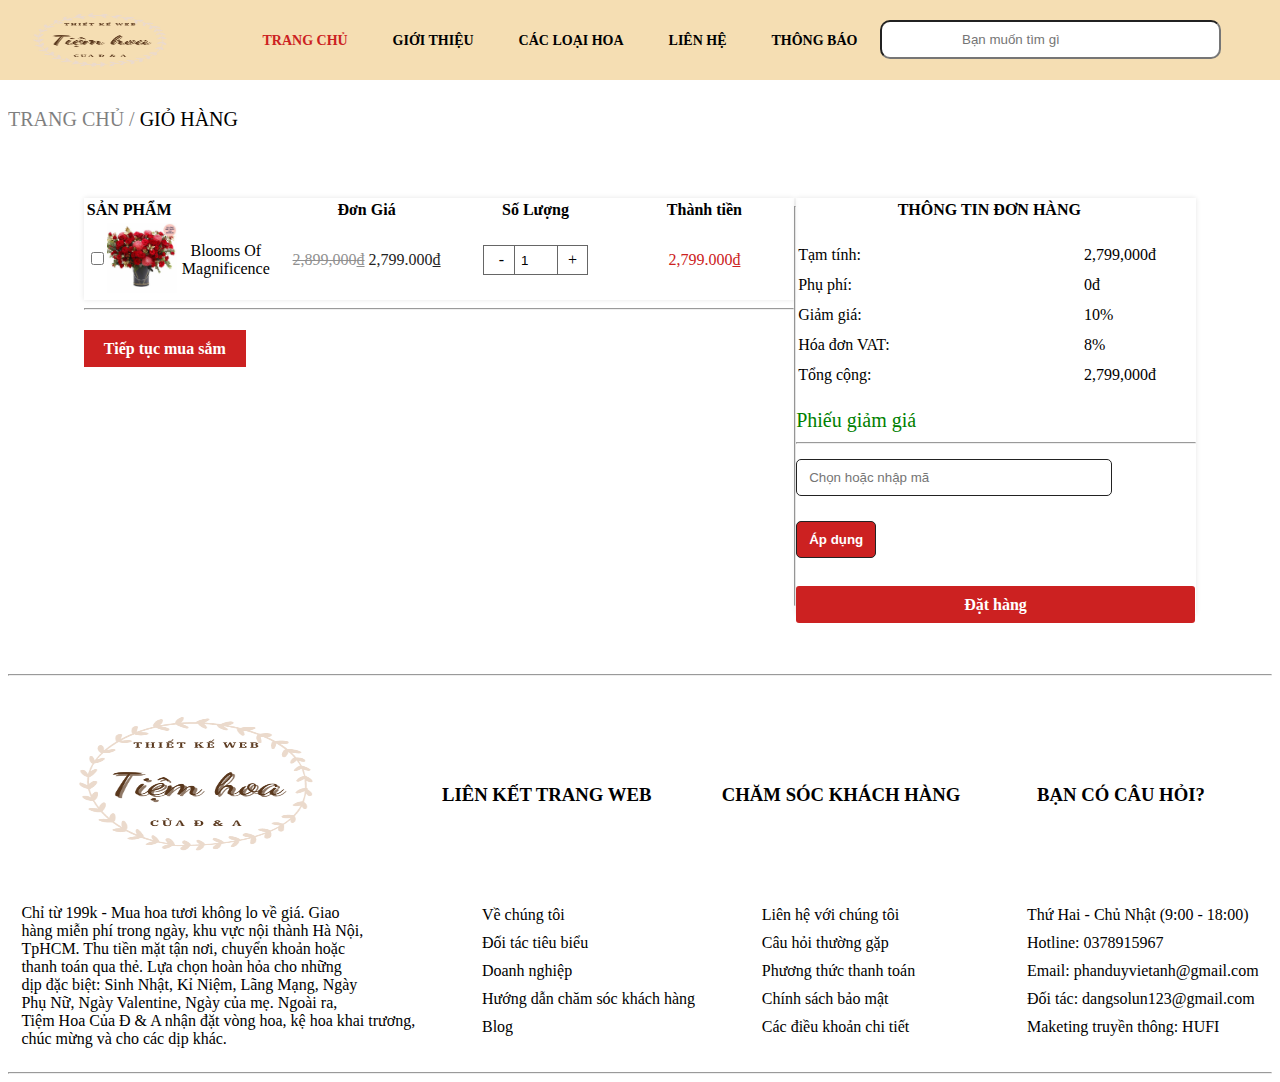
<file: auth-cart.html>
<!DOCTYPE html>
<html lang="en">
<head>
    <meta charset="UTF-8">
    <meta http-equiv="X-UA-Compatible" content="IE=edge">
    <meta name="viewport" content="width=device-width, initial-scale=1.0">
    <title>Giỏ hàng</title>
    <link rel="stylesheet" href="./Sources/css/index.css">
    <link rel="stylesheet" href="./Sources/css/auth-cart.css">
    <link rel="stylesheet" href="https://cdnjs.cloudflare.com/ajax/libs/font-awesome/6.1.1/css/all.min.css" integrity="sha512-KfkfwYDsLkIlwQp6LFnl8zNdLGxu9YAA1QvwINks4PhcElQSvqcyVLLD9aMhXd13uQjoXtEKNosOWaZqXgel0g==" crossorigin="anonymous" referrerpolicy="no-referrer" />
</head>
<body>
    <div id="header">
        <div class="logo">
            <a href="./index.html"><img src="./Sources/img/thiết kế WeB (1).png" alt="logo"></a>
        </div>
        <ul id="main">
            <li><a style="color:#CC2121; opacity: 1;" href="index.html">TRANG CHỦ</a></li>
            <li><a href="./introduce.html">GIỚI THIỆU</a></li> 
            <li><a href="./product-portfolio.html">CÁC LOẠI HOA</a>
                <ul class="dropdown">
                    <li><a href="./product-portfolio.html">Hoa Khai Trương</a></li>
                    <li><a href="#">Hoa Sinh Nhật</a></li>
                    <li><a href="#">Hoa Cưới</a></li>
                    <li><a href="#">Hoa Lãng Mạn</a></li>
                    <li><a href="#">Hoa Chúc Mừng</a></li>
                </ul>  
            <li><a href="#">LIÊN HỆ</a></li>  
            <li><a href="nofication.html">THÔNG BÁO</a></li>
        </ul>
        <div class="sub">
            <div class="search">
                <input type="search" placeholder="Bạn muốn tìm gì">
            </div>
            <div class="user">
                <a href="./dangki.html"><i class="fa-solid fa-user"></i></a>   
                <a href="./auth-cart.html"><i class="fa-solid fa-cart-shopping"></i></a>   
            </div>   
        </div>
    </div>
    <div style="height:80px;"></div>
    <div id="title">
        <p><a style="text-decoration:none; color:black; opacity: 0.5;" href="./index.html">TRANG CHỦ / </a>GIỎ HÀNG</p>
    </div>
    <div id="content">
        <div id="left-cart">
            <table>
                <tr>
                    <th style="text-align: left;">SẢN PHẨM</th>
                    <th>Đơn Giá</th>
                    <th>Số Lượng</th>
                    <th>Thành tiền</th>
                </tr>
                <tr>
                    <td style="display: flex;">
                        <input type="checkbox" style="height: 65px;">
                        <a href="./product.html" class="a-text"> <img style="height: 70px; width: 70px;" src="./Sources/img/Ha1.jpeg" alt=""> </a>
                        <div><a href="./product.html" class="a-text"> Blooms Of Magnificence</a></div>
                    </td>
                    <td style="color: #222;">
                        <span style="text-decoration: line-through;opacity: 50%;">2,899,000<u>đ</u></span>
                        2,799.000<u>đ</u></td>
                    <td>
                        <div class="soLuong">
                            <label class="soLuongGiam" onclick="document.getElementById('soluong_366_0_0').value=parseInt(document.getElementById('soluong_366_0_0').value)-1;
                            luuthongtingiohang_no_r('366_0_0');">-</label>
                            <input onchange="luuthongtingiohang_no_r('366_0_0');" id="soluong_366_0_0" type="text" value="1">
                            <label class="soLuongTang" onclick="document.getElementById('soluong_366_0_0').value=parseInt(document.getElementById('soluong_366_0_0').value)+1;
                            luuthongtingiohang_no_r('366_0_0');">+</label>
                        </div>
                    </td>
                    <td style="color: #CC2121;">2,799.000<u>đ</u></td>
                    <td><i class="fa-solid fa-trash-can" style="float: right"></i></td>
                </tr>
            </table>
            <hr>
            <div class="continue">
                <a href="./product.html">Tiếp tục mua sắm
                    <i class="fa-solid fa-circle-arrow-right"></i>
                </a>
            </div>
        </div>
        <hr>
        <div id="right-cart">
            <div class="cart-totals">
                <table>
                    <tr>
                        <th>THÔNG TIN ĐƠN HÀNG</th>
                    </tr>
                    <tr>
                        <td>Tạm tính:</td>
                        <td>2,799,000đ</td>
                    </tr>
                    <tr>
                        <td>Phụ phí:</td>
                        <td>0đ</td>
                    </tr>
                    <tr>
                        <td>Giảm giá:</td>
                        <td>10%</td>
                    </tr>
                    <tr>
                        <td>Hóa đơn VAT:</td>
                        <td>8%</td>
                    </tr>
                    <tr>
                        <td>Tổng cộng:</td>
                        <td>2,799,000đ</td>
                    </tr>
                </table>
                <br>
            </div>
            <div class="vouchers">
                Phiếu giảm giá
                <hr>
                <input type="text" placeholder="Chọn hoặc nhập mã" style="width: 290px;">
                <input type="button" value="Áp dụng" style="background-color: #CC2121; color: white; font-weight: bold;">
            </div>
            <br>
            <div class="click">
                <a href="./index.html">Đặt hàng</a>
            </div>
        </div>
    </div>
    <hr>
    <div id="footer">
        <div>
            <a href=".index.html"><img src="./Sources/img/thiết kế WeB (1).png"></a>
            <p>
                Chỉ từ 199k - Mua hoa tươi không lo về giá. Giao<br>
                hàng miễn phí trong ngày, khu vực nội thành Hà Nội,<br>
                TpHCM. Thu tiền mặt tận nơi, chuyển khoản hoặc<br>
                thanh toán qua thẻ. Lựa chọn hoàn hỏa cho những<br>
                dịp đặc biệt: Sinh Nhật, Kỉ Niệm, Lãng Mạng, Ngày<br>
                Phụ Nữ, Ngày Valentine, Ngày của mẹ. Ngoài ra,<br>
                Tiệm Hoa Của Đ & A nhận đặt vòng hoa, kệ hoa khai trương,<br>
                chúc mừng và cho các dịp khác.
            </p>
        </div>
        <div>
            <h3>LIÊN KẾT TRANG WEB</h3>
            <ul>
                <li><a href="#">Về chúng tôi</a></li>
                <li><a href="#">Đối tác tiêu biểu</a></li>
                <li><a href="#">Doanh nghiệp</a></li>
                <li><a href="#">Hướng dẫn chăm sóc khách hàng</a></li>
                <li><a href="#">Blog</a></li>
            </ul>
        </div>
        <div>
            <h3>CHĂM SÓC KHÁCH HÀNG</h3>
            <ul>
                <li><a href="#">Liên hệ với chúng tôi</a></li>
                <li><a href="#">Câu hỏi thường gặp</a></li>
                <li><a href="#">Phương thức thanh toán</a></li>
                <li><a href="#">Chính sách bảo mật</a></li>
                <li><a href="#">Các điều khoản chi tiết</a></li>
            </ul>
        </div>
        <div>
            <h3 style="margin-left:50px">BẠN CÓ CÂU HỎI?</h3>
            <ul>
                <li><a href="#">
                    Thứ Hai - Chủ Nhật
                    (9:00 - 18:00)
                </a></li>
                <li><a href="#">Hotline: 0378915967</a></li>
                <li><a href="#">Email: phanduyvietanh@gmail.com</a></li>
                <li><a href="#">Đối tác: dangsolun123@gmail.com</a></li>
                <li><a href="#">Maketing truyền thông: HUFI</a></li>
            </ul>
        </div>
    </div> 
    <hr>
</file>
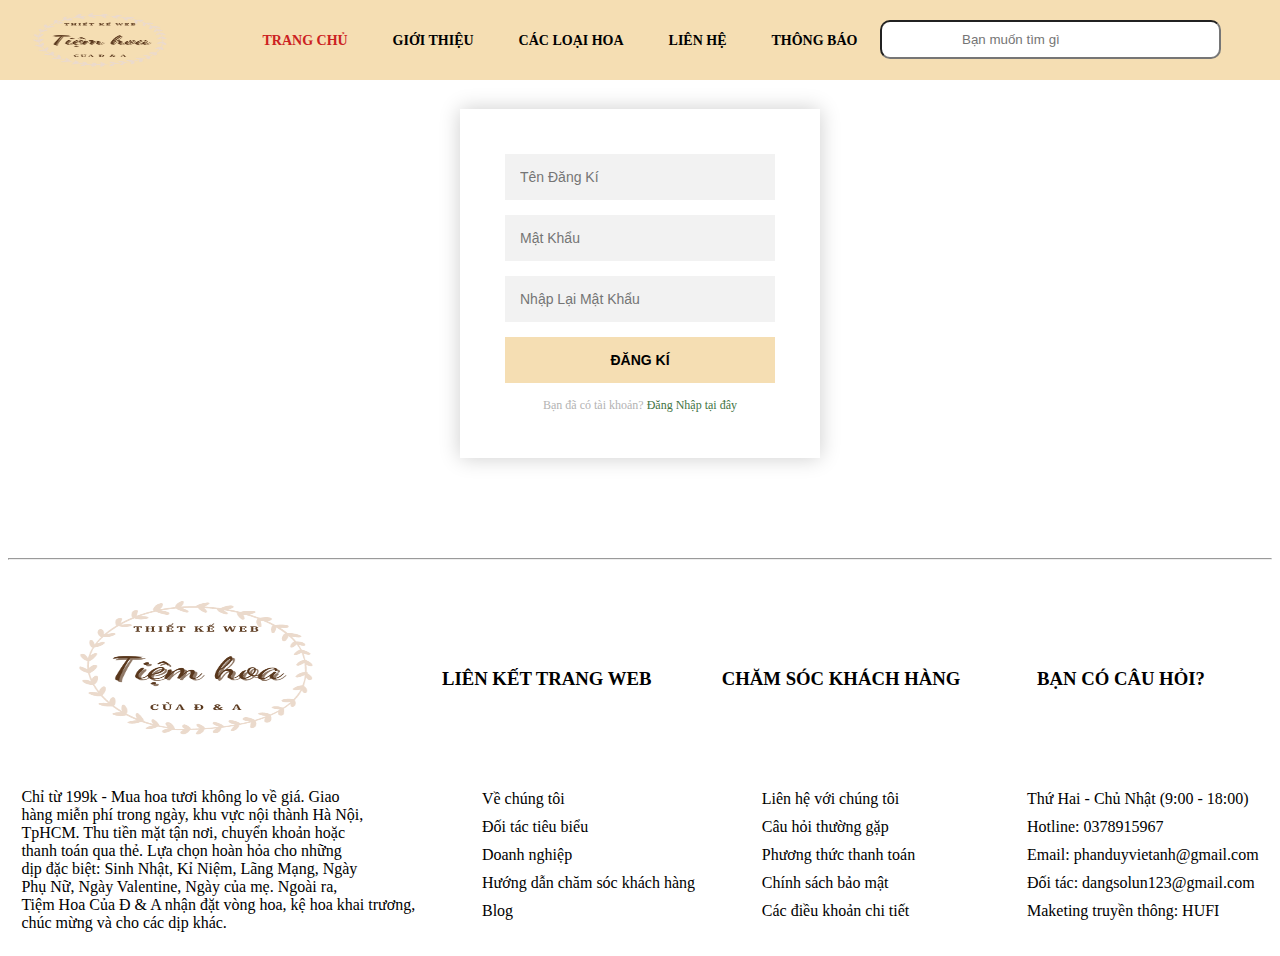
<file: dangki.html>
<!DOCTYPE html>
<html lang="en">
<head>
  <meta charset="UTF-8">
  <meta http-equiv="X-UA-Compatible" content="IE=edge">
  <meta name="viewport" content="width=device-width, initial-scale=1.0">
  <title>Trang Đăng Kí</title>
    <title>Đăng Kí</title>
    <link rel="stylesheet" href="./Sources/css/auth-form.css">
    <link rel="stylesheet" href="./Sources/css/index.css">
    <link rel="stylesheet" href="https://cdnjs.cloudflare.com/ajax/libs/font-awesome/6.1.1/css/all.min.css" integrity="sha512-KfkfwYDsLkIlwQp6LFnl8zNdLGxu9YAA1QvwINks4PhcElQSvqcyVLLD9aMhXd13uQjoXtEKNosOWaZqXgel0g==" crossorigin="anonymous" referrerpolicy="no-referrer" />
  
</head>
<body>
    <div id="header">
        <div class="logo">
            <a href="./index.html"><img src="./Sources/img/thiết kế WeB (1).png" alt="logo"></a>
        </div>
        <ul id="main">
            <li><a style="color:#CC2121; opacity: 1;" href="index.html">TRANG CHỦ</a></li>
            <li><a href="./introduce.html">GIỚI THIỆU</a></li> 
            <li><a href="./product-portfolio.html">CÁC LOẠI HOA</a>
                <ul class="dropdown">
                    <li><a href="./product-portfolio.html">Hoa Khai Trương</a></li>
                    <li><a href="#">Hoa Sinh Nhật</a></li>
                    <li><a href="#">Hoa Cưới</a></li>
                    <li><a href="#">Hoa Lãng Mạn</a></li>
                    <li><a href="#">Hoa Chúc Mừng</a></li>
                </ul>  
            <li><a href="#">LIÊN HỆ</a></li>  
            <li><a href="nofication.html">THÔNG BÁO</a></li>
        </ul>
        <div class="sub">
            <div class="search">
                <input type="search" placeholder="Bạn muốn tìm gì">
            </div>
            <div class="user">
                <a href="./dangki.html"><i class="fa-solid fa-user"></i></a>   
                <a href="./auth-cart.html"><i class="fa-solid fa-cart-shopping"></i></a>   
            </div>   
        </div>
    </div>
    <div class="login-page">
        <div class="form">
            <form class="register-form">
                <input type="text" placeholder="name" />
                <input type="password" placeholder="password" />
            </form>
            <form class="login-form">
                <input type="text" placeholder="Tên Đăng Kí" />
                <input type="password" placeholder="Mật Khẩu" />
                <input type="password" placeholder="Nhập Lại Mật Khẩu" />
                <button><a href="index.html" style="text-decoration: none; color: black;font-weight: bold;">Đăng Kí</a></button>                <p class="message">Bạn đã có tài khoản? <a href="dangnhap.html">Đăng Nhập tại đây</a></p>
            </form>
        </div>
    </div>
    <hr>
    <div id="footer">
        <div>
            <a href="index.html"><img src="./Sources/img/thiết kế WeB (1).png"></a>
            <p>
                Chỉ từ 199k - Mua hoa tươi không lo về giá. Giao<br>
                hàng miễn phí trong ngày, khu vực nội thành Hà Nội,<br>
                TpHCM. Thu tiền mặt tận nơi, chuyển khoản hoặc<br>
                thanh toán qua thẻ. Lựa chọn hoàn hỏa cho những<br>
                dịp đặc biệt: Sinh Nhật, Kỉ Niệm, Lãng Mạng, Ngày<br>
                Phụ Nữ, Ngày Valentine, Ngày của mẹ. Ngoài ra,<br>
                Tiệm Hoa Của Đ & A nhận đặt vòng hoa, kệ hoa khai trương,<br>
                chúc mừng và cho các dịp khác.
            </p>
        </div>
        <div>
            <h3>LIÊN KẾT TRANG WEB</h3>
            <ul>
                <li><a href="#">Về chúng tôi</a></li>
                <li><a href="#">Đối tác tiêu biểu</a></li>
                <li><a href="#">Doanh nghiệp</a></li>
                <li><a href="#">Hướng dẫn chăm sóc khách hàng</a></li>
                <li><a href="#">Blog</a></li>
            </ul>
        </div>
        <div>
            <h3>CHĂM SÓC KHÁCH HÀNG</h3>
            <ul>
                <li><a href="#">Liên hệ với chúng tôi</a></li>
                <li><a href="#">Câu hỏi thường gặp</a></li>
                <li><a href="#">Phương thức thanh toán</a></li>
                <li><a href="#">Chính sách bảo mật</a></li>
                <li><a href="#">Các điều khoản chi tiết</a></li>
            </ul>
        </div>
        <div>
            <h3 style="margin-left:50px">BẠN CÓ CÂU HỎI?</h3>
            <ul>
                <li><a href="#">
                    Thứ Hai - Chủ Nhật
                    (9:00 - 18:00)
                </a></li>
                <li><a href="#">Hotline: 0378915967</a></li>
                <li><a href="#">Email: phanduyvietanh@gmail.com</a></li>
                <li><a href="#">Đối tác: dangsolun123@gmail.com</a></li>
                <li><a href="#">Maketing truyền thông: HUFI</a></li>
            </ul>
        </div>
    </div>      
</body>
</html>
</file>
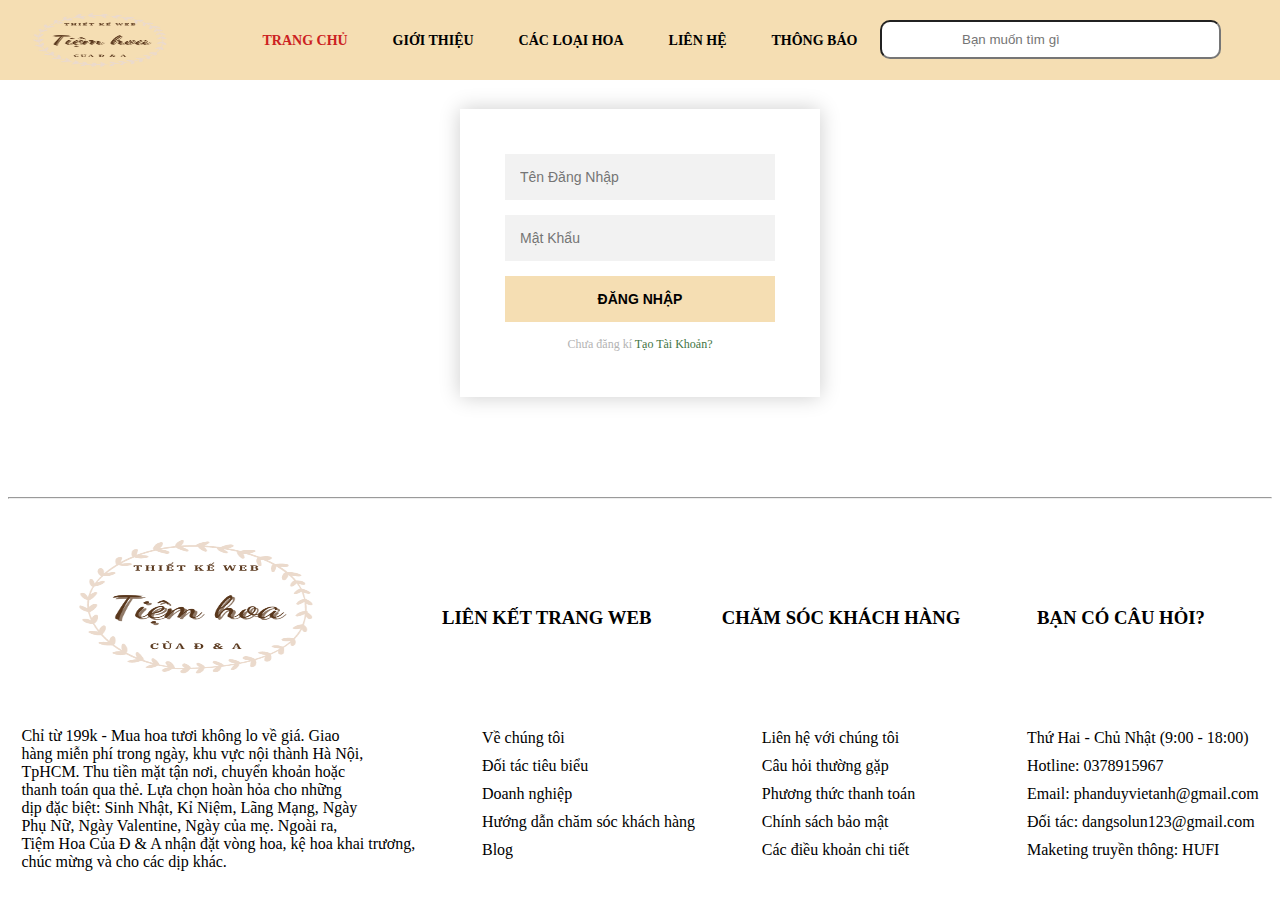
<file: dangnhap.html>
<!DOCTYPE html>
<html lang="en">
<head>
  <meta charset="UTF-8">
  <meta http-equiv="X-UA-Compatible" content="IE=edge">
  <meta name="viewport" content="width=device-width, initial-scale=1.0">
  <title>Trang Đăng Nhập</title>
  <link rel="stylesheet" href="./Sources/css/auth-form.css">
  <link rel="stylesheet" href="./Sources/css/index.css">
  <link rel="stylesheet" href="https://cdnjs.cloudflare.com/ajax/libs/font-awesome/6.1.1/css/all.min.css" integrity="sha512-KfkfwYDsLkIlwQp6LFnl8zNdLGxu9YAA1QvwINks4PhcElQSvqcyVLLD9aMhXd13uQjoXtEKNosOWaZqXgel0g==" crossorigin="anonymous" referrerpolicy="no-referrer" />
</head>
<body>
    <div id="header">
        <div class="logo">
            <a href="./index.html"><img src="./Sources/img/thiết kế WeB (1).png" alt="logo"></a>
        </div>
        <ul id="main">
            <li><a style="color:#CC2121; opacity: 1;" href="index.html">TRANG CHỦ</a></li>
            <li><a href="./introduce.html">GIỚI THIỆU</a></li> 
            <li><a href="./product-portfolio.html">CÁC LOẠI HOA</a>
                <ul class="dropdown">
                    <li><a href="./product-portfolio.html">Hoa Khai Trương</a></li>
                    <li><a href="#">Hoa Sinh Nhật</a></li>
                    <li><a href="#">Hoa Cưới</a></li>
                    <li><a href="#">Hoa Lãng Mạn</a></li>
                    <li><a href="#">Hoa Chúc Mừng</a></li>
                </ul>  
            <li><a href="#">LIÊN HỆ</a></li>  
            <li><a href="nofication.html">THÔNG BÁO</a></li>
        </ul>
        <div class="sub">
            <div class="search">
                <input type="search" placeholder="Bạn muốn tìm gì">
            </div>
            <div class="user">
                <a href="./dangki.html"><i class="fa-solid fa-user"></i></a>   
                <a href="./auth-cart.html"><i class="fa-solid fa-cart-shopping"></i></a>   
            </div>   
        </div>
    </div>
  <div class="login-page">
    <div class="form">
        <form class="register-form">
            <input type="text" placeholder="name" />
            <input type="password" placeholder="password" />
        </form>
        <form class="login-form">
            <input type="text" placeholder="Tên Đăng Nhập" />
            <input type="password" placeholder="Mật Khẩu" />
            <button><a href="./index.html" style="text-decoration: none; font-weight: bold;color: black;">Đăng Nhập</a></button>
            <p class="message">Chưa đăng kí <a href="dangki.html">Tạo Tài Khoản?</a></p>
        </form>
    </div>
  </div>
  <hr>
  <div id="footer">
    <div>
        <a href="./index.html"><img src="./Sources/img/thiết kế WeB (1).png"></a>
        <p>
            Chỉ từ 199k - Mua hoa tươi không lo về giá. Giao<br>
            hàng miễn phí trong ngày, khu vực nội thành Hà Nội,<br>
            TpHCM. Thu tiền mặt tận nơi, chuyển khoản hoặc<br>
            thanh toán qua thẻ. Lựa chọn hoàn hỏa cho những<br>
            dịp đặc biệt: Sinh Nhật, Kỉ Niệm, Lãng Mạng, Ngày<br>
            Phụ Nữ, Ngày Valentine, Ngày của mẹ. Ngoài ra,<br>
            Tiệm Hoa Của Đ & A nhận đặt vòng hoa, kệ hoa khai trương,<br>
            chúc mừng và cho các dịp khác.
        </p>
    </div>
    <div>
        <h3>LIÊN KẾT TRANG WEB</h3>
        <ul>
            <li><a href="#">Về chúng tôi</a></li>
            <li><a href="#">Đối tác tiêu biểu</a></li>
            <li><a href="#">Doanh nghiệp</a></li>
            <li><a href="#">Hướng dẫn chăm sóc khách hàng</a></li>
            <li><a href="#">Blog</a></li>
        </ul>
    </div>
    <div>
        <h3>CHĂM SÓC KHÁCH HÀNG</h3>
        <ul>
            <li><a href="#">Liên hệ với chúng tôi</a></li>
            <li><a href="#">Câu hỏi thường gặp</a></li>
            <li><a href="#">Phương thức thanh toán</a></li>
            <li><a href="#">Chính sách bảo mật</a></li>
            <li><a href="#">Các điều khoản chi tiết</a></li>
        </ul>
    </div>
    <div>
        <h3 style="margin-left:50px">BẠN CÓ CÂU HỎI?</h3>
        <ul>
            <li><a href="#">
                Thứ Hai - Chủ Nhật
                (9:00 - 18:00)
            </a></li>
            <li><a href="#">Hotline: 0378915967</a></li>
            <li><a href="#">Email: phanduyvietanh@gmail.com</a></li>
            <li><a href="#">Đối tác: dangsolun123@gmail.com</a></li>
            <li><a href="#">Maketing truyền thông: HUFI</a></li>
        </ul>
    </div>
</div>      
</body>
</html>
</file>
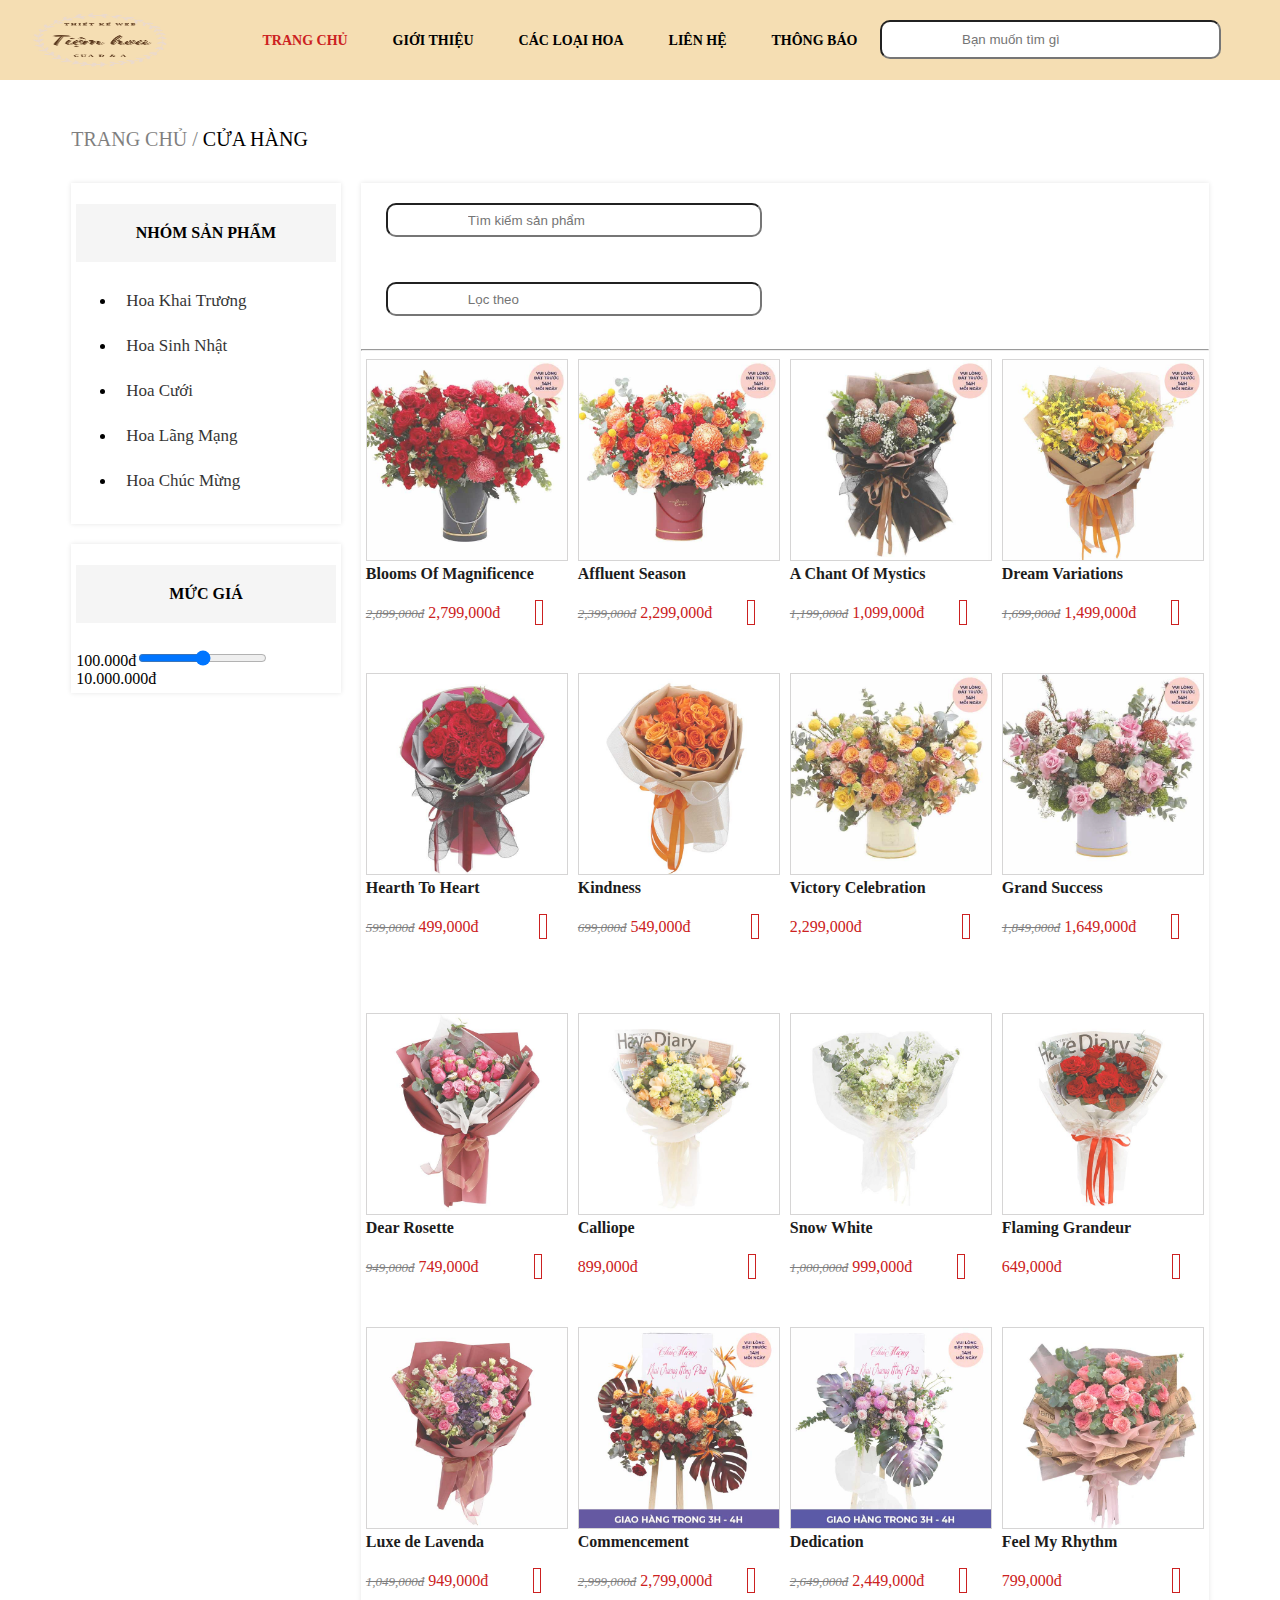
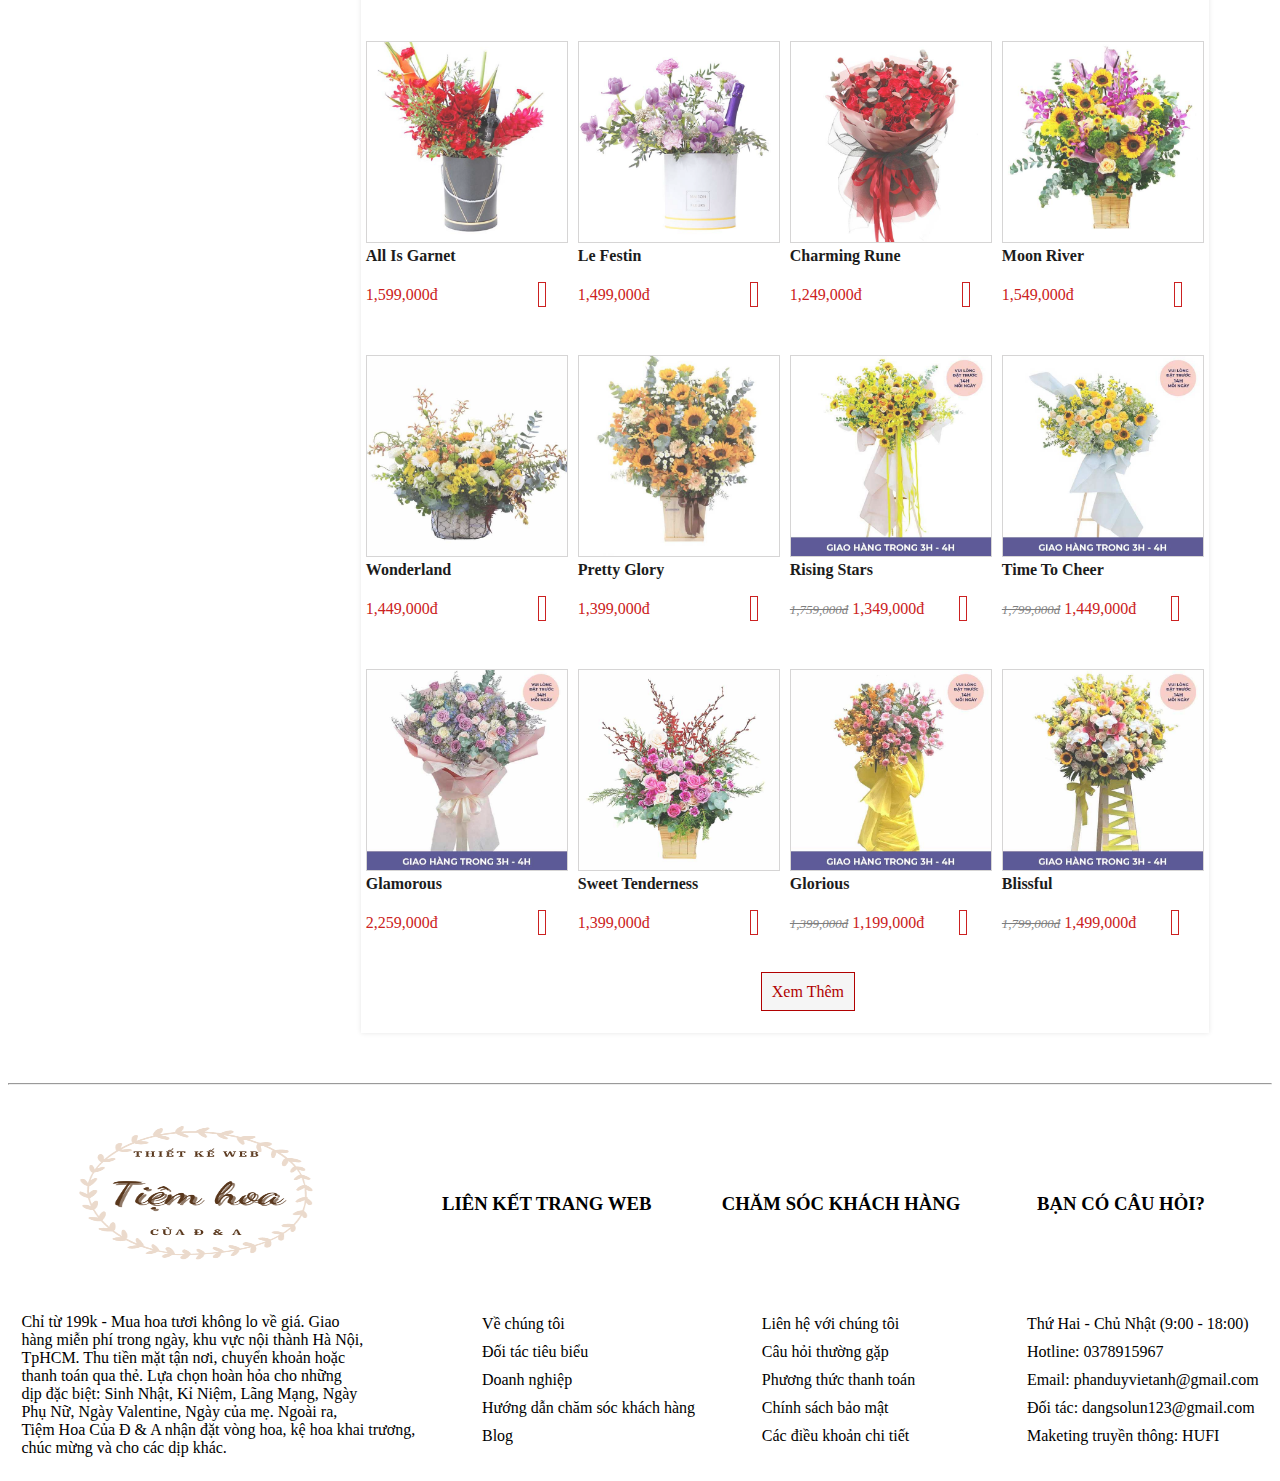
<file: product-portfolio.html>
<!DOCTYPE html>
<html lang="en">
<head>
    <meta charset="UTF-8">
    <meta http-equiv="X-UA-Compatible" content="IE=edge">
    <meta name="viewport" content="width=device-width, initial-scale=1.0">
    <link rel="stylesheet" href="./Sources/css/product-portfolio.css">
    <link rel="stylesheet" href="./Sources/css/style.css">
    <link rel="stylesheet" href="./Sources/css/index.css">
    <link rel="stylesheet" href="https://cdnjs.cloudflare.com/ajax/libs/font-awesome/6.1.1/css/all.min.css" integrity="sha512-KfkfwYDsLkIlwQp6LFnl8zNdLGxu9YAA1QvwINks4PhcElQSvqcyVLLD9aMhXd13uQjoXtEKNosOWaZqXgel0g==" crossorigin="anonymous" referrerpolicy="no-referrer" />
    <title>Cửa Hàng</title>
</head>
<body>
    <div id="header">
        <div class="logo">
            <a href="./index.html"><img src="./Sources/img/thiết kế WeB (1).png" alt="logo"></a>
        </div>
        <ul id="main">
            <li><a style="color:#CC2121; opacity: 1;" href="index.html">TRANG CHỦ</a></li>
            <li><a href="./introduce.html">GIỚI THIỆU</a></li> 
            <li><a href="./product-portfolio.html">CÁC LOẠI HOA</a>
                <ul class="dropdown">
                    <li><a href="./product-portfolio.html">Hoa Khai Trương</a></li>
                    <li><a href="#">Hoa Sinh Nhật</a></li>
                    <li><a href="#">Hoa Cưới</a></li>
                    <li><a href="#">Hoa Lãng Mạn</a></li>
                    <li><a href="#">Hoa Chúc Mừng</a></li>
                </ul>  
            <li><a href="#">LIÊN HỆ</a></li>  
            <li><a href="nofication.html">THÔNG BÁO</a></li>
        </ul>
        <div class="sub">
            <div class="search">
                <input type="search" placeholder="Bạn muốn tìm gì">
            </div>
            <div class="user">
                <a href="./dangki.html"><i class="fa-solid fa-user"></i></a>   
                <a href="./auth-cart.html"><i class="fa-solid fa-cart-shopping"></i></a>   
            </div>   
        </div>
    </div>
    <div id="space"></div>
    <div id="content">
        <div id="title">
            <p><a style="text-decoration:none; color:black; opacity: 0.5;" href="./index.html">TRANG CHỦ / </a>CỬA HÀNG</p>
        </div>
        <div id="products-list">
            <div id="list">
                <div class="product-groups">
                    <p>NHÓM SẢN PHẨM</p> 
                    <ul>
                        <li><a href="#">Hoa Khai Trương</a></li>
                        <li><a href="#">Hoa Sinh Nhật</a></li>
                        <li><a href="#">Hoa Cưới</a></li>
                        <li><a href="#">Hoa Lãng Mạng</a></li>
                        <li><a href="#">Hoa Chúc Mừng</a></li>
                    </ul>
                </div>
                <div class="product-price">
                    <p>MỨC GIÁ</p>
                    <a>100.000đ<input type="range">10.000.000đ</a>

                </div>
            </div>
            <div id="products">
                <div class="search">
                    <input type="text" class="search-text" placeholder="Tìm kiếm sản phẩm">
                    <input type="text" class="search-text" placeholder="Lọc theo">
                </div>
                <hr>
                <div class="list-products">
                    <div class="item">
                        <a href="./product.html"><img src="./Sources/img/Ha1.jpeg" alt=""></a> 
                        <br>
                        <a href="./product.html">Blooms Of Magnificence</a>
                        <p><i style="font-size: 13px; text-decoration: line-through; opacity: 0.5;color: black">2,899,000đ</i>  2,799,000đ
                            <i class="fa-solid fa-cart-plus" style="border: 1px solid; padding: 3px 3px;margin-left: 35px;"></i>
                        </p>
                    </div>
                    <div class="item">
                        <a href="#"><img src="./Sources/img/Ha2.jpeg" alt=""></a>
                        <br>
                        <a href="#">Affluent Season</a>
                        <p><i style="font-size: 13px; text-decoration: line-through; opacity: 0.5;color: black">2,399,000đ</i>  2,299,000đ 
                            <i class="fa-solid fa-cart-plus" style="border: 1px solid; padding: 3px 3px;margin-left: 35px;"></i>
                        </p>
                    </div>
                    <div class="item">
                        <a href="#"><img src="./Sources/img/Ha3.jpeg" alt=""></a>
                        <br>
                        <a href="#">A Chant Of Mystics</a>
                        <p><i style="font-size: 13px; text-decoration: line-through; opacity: 0.5;color: black">1,199,000đ</i>  1,099,000đ 
                            <i class="fa-solid fa-cart-plus" style="border: 1px solid; padding: 3px 3px;margin-left: 35px;"></i>
                        </p>
                    </div>
                    <div class="item">
                        <a href="#"><img src="./Sources/img/Ha4.jpeg" alt=""></a>
                        <br>
                        <a href="#">Dream Variations</a>
                        <p><i style="font-size: 13px; text-decoration: line-through; opacity: 0.5;color: black">1,699,000đ</i>  1,499,000đ 
                            <i class="fa-solid fa-cart-plus" style="border: 1px solid; padding: 3px 3px;margin-left: 35px;"></i>
                        </p>
                    </div>
                </div>
                <div class="list-products">
                    <div class="item">
                        <a href="#"><img src="./Sources/img/Ha5.jpeg" alt=""></a>
                        <br>
                        <a href="#">Hearth To Heart</a>
                        <p><i style="font-size: 13px; text-decoration: line-through; opacity: 0.5;color: black">599,000đ</i>  499,000đ 
                            <i class="fa-solid fa-cart-plus" style="border: 1px solid; padding: 3px 3px;margin-left: 60px;"></i>
                        </p>
                        </p>
                    </div>
                    <div class="item">
                        <a href="#"><img src="./Sources/img/Ha6.jpeg" alt=""></a>
                        <br>
                        <a href="#">Kindness</a>
                        <p><i style="font-size: 13px; text-decoration: line-through; opacity: 0.5;color: black">699,000đ</i> 549,000đ
                            <i class="fa-solid fa-cart-plus" style="border: 1px solid; padding: 3px 3px;margin-left: 60px;"></i>
                        </p>
                    </div>
                    <div class="item">
                        <a href="#"><img src="./Sources/img/Ha7.jpeg" alt=""></a>
                        <br>
                        <a href="#">Victory Celebration</a>
                        <p>2,299,000đ <i class="fa-solid fa-cart-plus" style="border: 1px solid; padding: 3px 3px; margin-left: 100px;"></i></p>
                    </div>
                    <div class="item">
                        <a href="#"><img src="./Sources/img/Ha8.jpeg" alt=""></a>
                        <br>
                        <a href="#">Grand Success</a>
                        <p><i style="font-size: 13px; text-decoration: line-through; opacity: 0.5;color: black">1,849,000đ</i>  1,649,000đ
                            <i class="fa-solid fa-cart-plus" style="border: 1px solid; padding: 3px 3px;margin-left: 35px;"></i>
                        </p>
                    </div>
                </div>
                <div class="list-products">
                    <div class="item">
                        <a href="#"><img src="./Sources/img/Ha9.jpeg" alt=""></a>
                        <br>
                        <a href="#">Dear Rosette</a>
                        <p><i style="font-size: 13px; text-decoration: line-through; opacity: 0.5;color: black">949,000đ</i>  749,000đ 
                            <i class="fa-solid fa-cart-plus" style="border: 1px solid; padding: 3px 3px;margin-left: 55px;"></i>
                        </p>
                    </div>
                    <div class="item">
                        <a href="#"><img src="./Sources/img/Ha10.jpeg" alt=""></a>
                        <br>
                        <a href="#">Calliope</a>
                        <p>899,000đ<i class="fa-solid fa-cart-plus" style="border: 1px solid; padding: 3px 3px;margin-left: 110px;"></i>
                        </p>
                    </div>
                    <div class="item">
                        <a href="#"><img src="./Sources/img/Ha11.jpeg" alt=""></a>
                        <br>
                        <a href="#">Snow White</a>
                        <p><i style="font-size: 13px; text-decoration: line-through; opacity: 0.5;color: black">1,000,000đ</i>  999,000đ 
                            <i class="fa-solid fa-cart-plus" style="border: 1px solid; padding: 3px 3px;margin-left: 45px;"></i>
                        </p>
                    </div>
                    <div class="item">
                        <a href="#"><img src="./Sources/img/Ha12.jpeg" alt=""></a>
                        <br>
                        <a href="#">Flaming Grandeur</a>
                        <p>649,000đ<i class="fa-solid fa-cart-plus" style="border: 1px solid; padding: 3px 3px;margin-left: 110px;"></i>
                        </p>
                    </div>
                </div>
                <div class="list-products">
                    <div class="item">
                        <a href="#"><img src="./Sources/img/Ha13.jpeg" alt=""></a> 
                        <br>
                        <a href="#">Luxe de Lavenda</a>
                        <p><i style="font-size: 13px; text-decoration: line-through; opacity: 0.5;color: black">1,049,000đ</i>  949,000đ
                            <i class="fa-solid fa-cart-plus" style="border: 1px solid; padding: 3px 3px;margin-left: 45px;"></i>
                        </p>
                    </div>
                    <div class="item">
                        <a href="#"><img src="./Sources/img/Ha14.jpeg" alt=""></a>
                        <br>
                        <a href="#">Commencement</a>
                        <p><i style="font-size: 13px; text-decoration: line-through; opacity: 0.5;color: black">2,999,000đ</i>  2,799,000đ 
                            <i class="fa-solid fa-cart-plus" style="border: 1px solid; padding: 3px 3px;margin-left: 35px;"></i>
                        </p>
                    </div>
                    <div class="item">
                        <a href="#"><img src="./Sources/img/Ha15.jpeg" alt=""></a>
                        <br>
                        <a href="#">Dedication</a>
                        <p><i style="font-size: 13px; text-decoration: line-through; opacity: 0.5; color: black;">2,649,000đ</i>  2,449,000đ 
                            <i class="fa-solid fa-cart-plus" style="border: 1px solid; padding: 3px 3px; margin-left: 35px;"></i>
                        </p>
                    </div>
                    <div class="item">
                        <a href="#"><img src="./Sources/img/Ha16.jpeg" alt=""></a>
                        <br>
                        <a href="#">Feel My Rhythm</a>
                        <p>799,000đ <i class="fa-solid fa-cart-plus" style="border: 1px solid; padding: 3px 3px; margin-left: 110px;"></i>
                        </p>
                    </div>
                </div>
                <div class="list-products">
                    <div class="item">
                        <a href="#"><img src="./Sources/img/Ha17.jpeg" alt=""></a> 
                        <br>
                        <a href="#">All Is Garnet</a>
                        <p>1,599,000đ <i class="fa-solid fa-cart-plus" style="border: 1px solid; padding: 3px 3px; margin-left: 100px;"></i>
                        </p>
                    </div>
                    <div class="item">
                        <a href="#"><img src="./Sources/img/Ha18.jpeg" alt=""></a>
                        <br>
                        <a href="#">Le Festin</a>
                        <p>1,499,000đ <i class="fa-solid fa-cart-plus" style="border: 1px solid; padding: 3px 3px; margin-left: 100px;"></i> 
                        </p>
                    </div>
                    <div class="item">
                        <a href="#"><img src="./Sources/img/Ha19.jpeg" alt=""></a>
                        <br>
                        <a href="#">Charming Rune</a>
                        <p>1,249,000đ <i class="fa-solid fa-cart-plus" style="border: 1px solid; padding: 3px 3px; margin-left: 100px;"></i> 
                        </p>
                    </div>
                    <div class="item">
                        <a href="#"><img src="./Sources/img/Ha20.jpeg" alt=""></a>
                        <br>
                        <a href="#">Moon River</a>
                        <p>1,549,000đ <i class="fa-solid fa-cart-plus" style="border: 1px solid; padding: 3px 3px; margin-left: 100px;"></i> 
                        </p>
                    </div>
                </div>
                <div class="list-products">
                    <div class="item">
                        <a href="#"><img src="./Sources/img/Ha21.jpeg" alt=""></a> 
                        <br>
                        <a href="#">Wonderland</a>
                        <p>1,449,000đ <i class="fa-solid fa-cart-plus" style="border: 1px solid; padding: 3px 3px; margin-left: 100px;"></i>
                        </p>
                    </div>
                    <div class="item">
                        <a href="#"><img src="./Sources/img/Ha22.jpeg" alt=""></a>
                        <br>
                        <a href="#">Pretty Glory</a>
                        <p>1,399,000đ <i class="fa-solid fa-cart-plus" style="border: 1px solid; padding: 3px 3px; margin-left: 100px;"></i> 
                        </p>
                    </div>
                    <div class="item">
                        <a href="#"><img src="./Sources/img/Ha23.jpeg" alt=""></a>
                        <br>
                        <a href="#">Rising Stars</a>
                        <p><i style="font-size: 13px; text-decoration: line-through; opacity: 0.5; color: black;">1,759,000đ</i>  1,349,000đ 
                            <i class="fa-solid fa-cart-plus" style="border: 1px solid; padding: 3px 3px; margin-left: 35px;"></i>
                        </p>
                    </div>
                    <div class="item">
                        <a href="#"><img src="./Sources/img/Ha24.jpeg" alt=""></a>
                        <br>
                        <a href="#">Time To Cheer</a>
                        <p><i style="font-size: 13px; text-decoration: line-through; opacity: 0.5; color: black;">1,799,000đ</i>  1,449,000đ 
                            <i class="fa-solid fa-cart-plus" style="border: 1px solid; padding: 3px 3px; margin-left: 35px;"></i>
                        </p>
                    </div>
                </div>
                <div class="list-products">
                    <div class="item">
                        <a href="#"><img src="./Sources/img/Ha25.jpeg" alt=""></a> 
                        <br>
                        <a href="#">Glamorous</a>
                        <p>2,259,000đ <i class="fa-solid fa-cart-plus" style="border: 1px solid; padding: 3px 3px; margin-left: 100px;"></i>
                        </p>
                    </div>
                    <div class="item">
                        <a href="#"><img src="./Sources/img/Ha26.jpeg" alt=""></a>
                        <br>
                        <a href="#">Sweet Tenderness</a>
                        <p>1,399,000đ <i class="fa-solid fa-cart-plus" style="border: 1px solid; padding: 3px 3px; margin-left: 100px;"></i> 
                        </p>
                    </div>
                    <div class="item">
                        <a href="#"><img src="./Sources/img/Ha27.jpeg" alt=""></a>
                        <br>
                        <a href="#">Glorious</a>
                        <p><i style="font-size: 13px; text-decoration: line-through; opacity: 0.5; color: black;">1,399,000đ</i>  1,199,000đ 
                            <i class="fa-solid fa-cart-plus" style="border: 1px solid; padding: 3px 3px; margin-left: 35px;"></i>
                        </p>
                    </div>
                    <div class="item">
                        <a href="#"><img src="./Sources/img/Ha28.jpeg" alt=""></a>
                        <br>
                        <a href="#">Blissful</a>
                        <p><i style="font-size: 13px; text-decoration: line-through; opacity: 0.5; color: black;">1,799,000đ</i>  1,499,000đ 
                            <i class="fa-solid fa-cart-plus" style="border: 1px solid; padding: 3px 3px; margin-left: 35px;"></i>
                        </p>
                    </div>
                </div>
                <div class="bonus">
                    <a href="#">Xem Thêm</a>
                </div>
            </div>
        </div>
    </div>
    <hr>
    <div id="footer">
        <div>
            <a href="index.html"><img src="./Sources/img/thiết kế WeB (1).png"></a>
            <p>
                Chỉ từ 199k - Mua hoa tươi không lo về giá. Giao<br>
                hàng miễn phí trong ngày, khu vực nội thành Hà Nội,<br>
                TpHCM. Thu tiền mặt tận nơi, chuyển khoản hoặc<br>
                thanh toán qua thẻ. Lựa chọn hoàn hỏa cho những<br>
                dịp đặc biệt: Sinh Nhật, Kỉ Niệm, Lãng Mạng, Ngày<br>
                Phụ Nữ, Ngày Valentine, Ngày của mẹ. Ngoài ra,<br>
                Tiệm Hoa Của Đ & A nhận đặt vòng hoa, kệ hoa khai trương,<br>
                chúc mừng và cho các dịp khác.
            </p>
        </div>
        <div>
            <h3>LIÊN KẾT TRANG WEB</h3>
            <ul>
                <li><a href="#">Về chúng tôi</a></li>
                <li><a href="#">Đối tác tiêu biểu</a></li>
                <li><a href="#">Doanh nghiệp</a></li>
                <li><a href="#">Hướng dẫn chăm sóc khách hàng</a></li>
                <li><a href="#">Blog</a></li>
            </ul>
        </div>
        <div>
            <h3>CHĂM SÓC KHÁCH HÀNG</h3>
            <ul>
                <li><a href="#">Liên hệ với chúng tôi</a></li>
                <li><a href="#">Câu hỏi thường gặp</a></li>
                <li><a href="#">Phương thức thanh toán</a></li>
                <li><a href="#">Chính sách bảo mật</a></li>
                <li><a href="#">Các điều khoản chi tiết</a></li>
            </ul>
        </div>
        <div>
            <h3 style="margin-left:50px">BẠN CÓ CÂU HỎI?</h3>
            <ul>
                <li><a href="#">
                    Thứ Hai - Chủ Nhật
                    (9:00 - 18:00)
                </a></li>
                <li><a href="#">Hotline: 0378915967</a></li>
                <li><a href="#">Email: phanduyvietanh@gmail.com</a></li>
                <li><a href="#">Đối tác: dangsolun123@gmail.com</a></li>
                <li><a href="#">Maketing truyền thông: HUFI</a></li>
            </ul>
        </div>
    </div> 
</body>
</html>
</file>
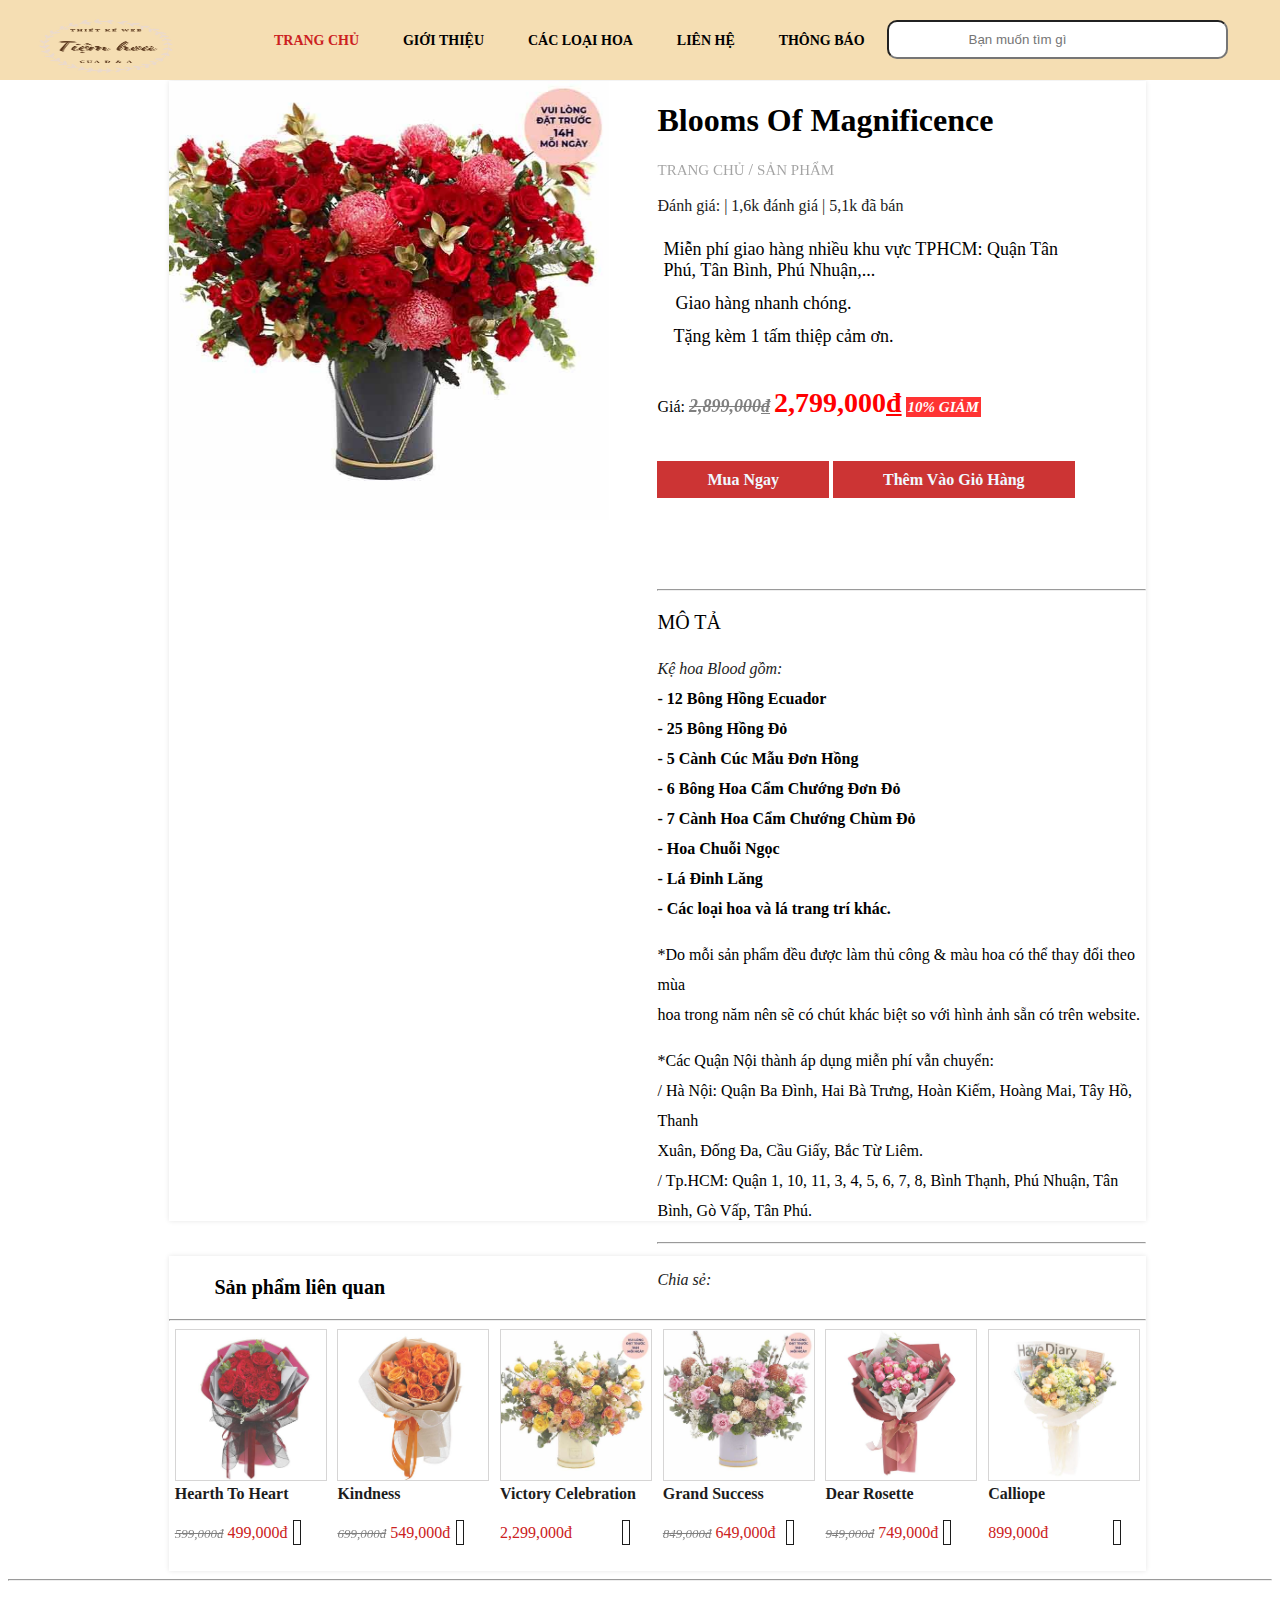
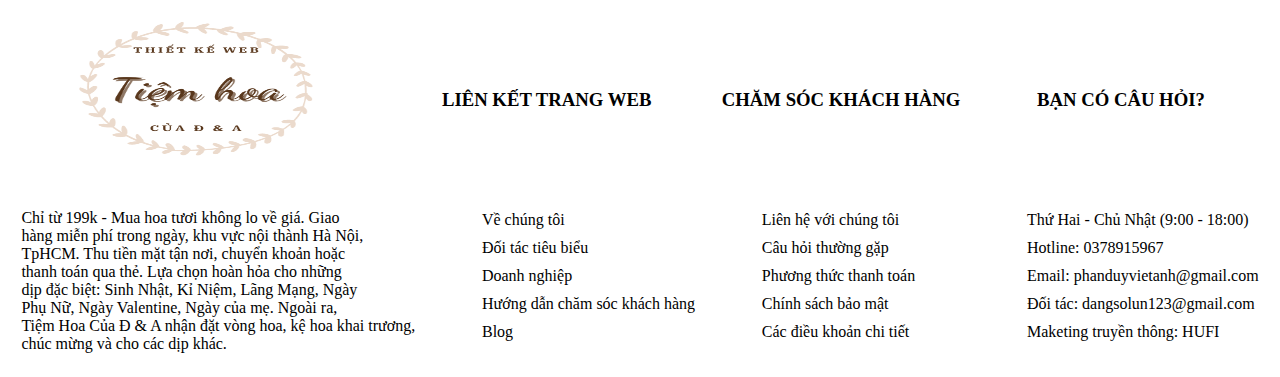
<file: product.html>
<!DOCTYPE html>
<html lang="en">
<head>
    <meta charset="UTF-8">
    <meta http-equiv="X-UA-Compatible" content="IE=edge">
    <meta name="viewport" content="width=device-width, initial-scale=1.0">
    <title>Sản phẩm</title>
    <link rel="stylesheet" href="./Sources/css/product.css">
    <link rel="stylesheet" href="./Sources/css/index.css">
    <link rel="stylesheet" href="https://cdnjs.cloudflare.com/ajax/libs/font-awesome/6.1.1/css/all.min.css" integrity="sha512-KfkfwYDsLkIlwQp6LFnl8zNdLGxu9YAA1QvwINks4PhcElQSvqcyVLLD9aMhXd13uQjoXtEKNosOWaZqXgel0g==" crossorigin="anonymous" referrerpolicy="no-referrer" />
</head>
<body>
    <div id="header">
        <div class="logo">
            <a href="./index.html"><img src="./Sources/img/thiết kế WeB (1).png" alt="logo"></a>
        </div>
        <ul id="main">
            <li><a style="color:#CC2121; opacity: 1;" href="index.html">TRANG CHỦ</a></li>
            <li><a href="./introduce.html">GIỚI THIỆU</a></li> 
            <li><a href="./product-portfolio.html">CÁC LOẠI HOA</a>
                <ul class="dropdown">
                    <li><a href="./product-portfolio.html">Hoa Khai Trương</a></li>
                    <li><a href="#">Hoa Sinh Nhật</a></li>
                    <li><a href="#">Hoa Cưới</a></li>
                    <li><a href="#">Hoa Lãng Mạn</a></li>
                    <li><a href="#">Hoa Chúc Mừng</a></li>
                </ul>  
            <li><a href="#">LIÊN HỆ</a></li>  
            <li><a href="nofication.html">THÔNG BÁO</a></li>
        </ul>
        <div class="sub">
            <div class="search">
                <input type="search" placeholder="Bạn muốn tìm gì">
            </div>
            <div class="user">
                <a href="./dangki.html"><i class="fa-solid fa-user"></i></a>   
                <a href="./auth-cart.html"><i class="fa-solid fa-cart-shopping"></i></a>   
            </div>   
        </div>
    </div>
    <div id="space"></div>
    <div id="content">
        <!-- Product-->
        <div id="product-details">
            <div class="product-img">
                <img src="./Sources/img/Ha1.jpeg" alt="">
            </div>
            <div class="product-info">
                <h1 style="font-weight: bold;">Blooms Of Magnificence</h1>
                <div class="nav">
                    <a href="#">TRANG CHỦ</a>
                    <span class="divider">/</span>
                    <a href="./product.html">SẢN PHẨM</a>
                </div>
                <br>
                <div class="danhgia">
                    <div class="rating">
                        <a>Đánh giá: </a>
                       <label class = "fa fa-star checked" for="star1" title="1 stars"></label>
                       <label class = "fa fa-star checked" for="star2" title="2 stars"></label>
                       <label class = "fa fa-star checked" for="star3" title="3 stars"></label>
                       <label class = "fa fa-star checked" for="star4" title="4 stars"></label>
                       <label class = "fa fa-star" for="star5" title="5 stars"></label>
                       <a>| 1,6k đánh giá | 5,1k đã bán</a>
                       <i class="fa-solid fa-share-nodes"></i>
                       <i class="fa-solid fa-heart"></i>
                   </div>
                </div>
                &ensp;
                    <div class="logo" style="width:400px"><i class="fa-solid fa-truck-fast"></i>
                    Miễn phí giao hàng nhiều khu vực TPHCM: Quận Tân Phú, Tân Bình, Phú Nhuận,...</div>
                    <div class="logo"><i class="fa-solid fa-hourglass"></i>
                    Giao hàng nhanh chóng.</div>
                    <div class="logo" style="width:240px"><i class="fa-solid fa-envelope"></i>
                    Tặng kèm 1 tấm thiệp cảm ơn.</div>
                    &ensp;
                    <div class="info-product">
                        <p>Giá: 
                            <i class="giagoc"> 2,899,000<u>đ</u></i>
                            <b class="giaban">2,799,000<u>đ</u></b>
                            <i class="khuyenmai"> 10% GIẢM</i>
                        </p>
                    </div>
                <br>
                <br>
                <div>
                    <a class="click-buy" href="./auth-cart.html">
                        <i class="fa-brands fa-cc-amazon-pay"></i> Mua Ngay</a>
                    <a class="click-buy" href="./auth-cart.html">
                        <i class="fa-solid fa-cart-shopping"></i> Thêm Vào Giỏ Hàng</a>
                </div>
            </div>
            <div class="describe">
                <hr>
                <p style="font-size: 20px;">MÔ TẢ</p>
                <div class="describe-1">
                    <i>Kệ hoa Blood gồm:</i><br>
                        <b>
                            - 12 Bông Hồng Ecuador<br>
                            - 25 Bông Hồng Đỏ<br>
                            - 5 Cành Cúc Mẫu Đơn Hồng<br>
                            - 6 Bông Hoa Cẩm Chướng Đơn Đỏ<br>
                            - 7 Cành Hoa Cẩm Chướng Chùm Đỏ<br>
                            - Hoa Chuỗi Ngọc<br>
                            - Lá Đinh Lăng<br>
                            - Các loại hoa và lá trang trí khác.<br> 
                        </b>
                        <p>
                            *Do mỗi sản phẩm đều được làm thủ công & màu hoa có thể thay đổi theo mùa<br>
                            hoa trong năm nên sẽ có chút khác biệt so với hình ảnh sẵn có trên website.<br>
                        </p>
                        <p>
                            *Các Quận Nội thành áp dụng miễn phí vẫn chuyển:<br>
                            / Hà Nội: Quận Ba Đình, Hai Bà Trưng, Hoàn Kiếm, Hoàng Mai, Tây Hồ, Thanh<br>
                            Xuân, Đống Đa, Cầu Giấy, Bắc Từ Liêm.<br>
                            / Tp.HCM: Quận 1, 10, 11, 3, 4, 5, 6, 7, 8, Bình Thạnh, Phú Nhuận, Tân Bình, Gò
                            Vấp, Tân Phú.
                        </p>
                        <hr>
                        <p>
                            <i>Chia sẻ:</i>
                            <a href="https://facebook.com"><i class="fa-brands fa-facebook-square" style="font-size: 30px; color: blue;"></i></a>
                            <a href="https://twitter.com/?lang=vi"><i class="fa-brands fa-twitter-square" style="font-size: 30px; color:rgb(40, 171, 231);"></i></a>
                            <a href="https://instagram.com"><i class="fa-brands fa-instagram-square" style="font-size: 30px; color:rgb(243, 142, 159);"></i></a>
                        </p>
                </div>
            </div>
        </div>
        <div id="related-products">
            <p style="font-size: 20px;font-weight: bold;margin-left: 45px;">
                Sản phẩm liên quan
            </p>
            <hr>
            <div class="line-products">
                <div class="item">
                    <a href="#"><img src="./Sources/img/Ha5.jpeg" alt=""></a>
                    <br>
                    <a href="#">Hearth To Heart</a>
                    <p><i style="font-size: 13px; text-decoration: line-through; opacity: 0.5;color: black">599,000đ</i>  499,000đ 
                        <i class="fa-solid fa-cart-plus" style="border: 1px solid; padding: 3px 3px;margin-left: 6px;"></i>
                    </p>
                </div>
                <div class="item">
                    <a href="#"><img src="./Sources/img/Ha6.jpeg" alt=""></a>
                    <br>
                    <a href="#">Kindness</a>
                    <p><i style="font-size: 13px; text-decoration: line-through; opacity: 0.5;color: black">699,000đ</i> 549,000đ
                        <i class="fa-solid fa-cart-plus" style="border: 1px solid; padding: 3px 3px;margin-left: 6px;"></i>
                    </p>
                </div>
                <div class="item">
                    <a href="#"><img src="./Sources/img/Ha7.jpeg" alt=""></a>
                    <br>
                    <a href="#">Victory Celebration</a>
                    <p>2,299,000đ <i class="fa-solid fa-cart-plus" style="border: 1px solid; padding: 3px 3px; margin-left: 50px;"></i></p>
                </div>
                <div class="item">
                    <a href="#"><img src="./Sources/img/Ha8.jpeg" alt=""></a>
                    <br>
                    <a href="#">Grand Success</a>
                    <p><i style="font-size: 13px; text-decoration: line-through; opacity: 0.5;color: black">849,000đ</i>  649,000đ
                        <i class="fa-solid fa-cart-plus" style="border: 1px solid; padding: 3px 3px;margin-left: 10px;"></i>
                    </p>
                </div>
                <div class="item">
                    <a href="#"><img src="./Sources/img/Ha9.jpeg" alt=""></a>
                    <br>
                    <a href="#">Dear Rosette</a>
                    <p><i style="font-size: 13px; text-decoration: line-through; opacity: 0.5;color: black">949,000đ</i>  749,000đ 
                        <i class="fa-solid fa-cart-plus" style="border: 1px solid; padding: 3px 3px;margin-left: 5px;"></i>
                    </p>
                </div>
                <div class="item">
                    <a href="#"><img src="./Sources/img/Ha10.jpeg" alt=""></a>
                    <br>
                    <a href="#">Calliope</a>
                    <p>899,000đ<i class="fa-solid fa-cart-plus" style="border: 1px solid; padding: 3px 3px;margin-left: 65px;"></i>
                    </p>
                </div>
            </div>
        </div>
    </div>
    <hr>
    <div id="footer">
        <div>
            <a href="index.html"><img src="./Sources/img/thiết kế WeB (1).png"></a>
            <p>
                Chỉ từ 199k - Mua hoa tươi không lo về giá. Giao<br>
                hàng miễn phí trong ngày, khu vực nội thành Hà Nội,<br>
                TpHCM. Thu tiền mặt tận nơi, chuyển khoản hoặc<br>
                thanh toán qua thẻ. Lựa chọn hoàn hỏa cho những<br>
                dịp đặc biệt: Sinh Nhật, Kỉ Niệm, Lãng Mạng, Ngày<br>
                Phụ Nữ, Ngày Valentine, Ngày của mẹ. Ngoài ra,<br>
                Tiệm Hoa Của Đ & A nhận đặt vòng hoa, kệ hoa khai trương,<br>
                chúc mừng và cho các dịp khác.
            </p>
        </div>
        <div>
            <h3>LIÊN KẾT TRANG WEB</h3>
            <ul>
                <li><a href="#">Về chúng tôi</a></li>
                <li><a href="#">Đối tác tiêu biểu</a></li>
                <li><a href="#">Doanh nghiệp</a></li>
                <li><a href="#">Hướng dẫn chăm sóc khách hàng</a></li>
                <li><a href="#">Blog</a></li>
            </ul>
        </div>
        <div>
            <h3>CHĂM SÓC KHÁCH HÀNG</h3>
            <ul>
                <li><a href="#">Liên hệ với chúng tôi</a></li>
                <li><a href="#">Câu hỏi thường gặp</a></li>
                <li><a href="#">Phương thức thanh toán</a></li>
                <li><a href="#">Chính sách bảo mật</a></li>
                <li><a href="#">Các điều khoản chi tiết</a></li>
            </ul>
        </div>
        <div>
            <h3 style="margin-left:50px">BẠN CÓ CÂU HỎI?</h3>
            <ul>
                <li><a href="#">
                    Thứ Hai - Chủ Nhật
                    (9:00 - 18:00)
                </a></li>
                <li><a href="#">Hotline: 0378915967</a></li>
                <li><a href="#">Email: phanduyvietanh@gmail.com</a></li>
                <li><a href="#">Đối tác: dangsolun123@gmail.com</a></li>
                <li><a href="#">Maketing truyền thông: HUFI</a></li>
            </ul>
        </div>
    </div> 
</body>
</html>
</file>
<file: Sources/css/index.css>
/*Header*/
#header {
  top: 0px;
  left: 0px;
  height: 80px;
  width: 100%;
  display: flex;
  z-index:1;
  position: fixed;
  background-color: wheat;
}
.logo{
  width: 200px;
  display: flex;
  justify-content: center;
}
.logo a img{
  width: 200px;
  height: 80px;
}
#main{
  width: 50%;
  display: flex;
  justify-content: space-around;
}
#main li{
  position: relative;
  list-style: none;
}
#main li a{
  text-decoration: none;
  color: black;
  line-height: 50px;
  font-size: 14px;
  font-weight: bold;
}
#main li a:hover{
  color: #CC2121;
}
#main ul.dropdown{
  position: absolute;
  width: 150px;
  left: -50px;
}
.dropdown{
  height: 220px;
  display: none;
}
.dropdown li{
  height: 40px;
  background-color: wheat;
  border-bottom: 1px solid white;
}
.dropdown li:last-child{
  border-bottom: none;
}
.dropdown li a{
  text-decoration: none;
  opacity: 0.5;
  line-height: 40px;
  font-size: 14.4px;
  font-weight: bold;
  padding-left: 15px;
  color:black;
}
.dropdown li:hover{
  background-color: #f5f1f1;
}
#main li:hover .dropdown{
  display: block;
  text-shadow: 0px 0px 1px #fff;
}
.sub {
  width: 31%;
  display: flex;
}
.search input{
  padding: 10px 80px;
  border-radius: 10px;
  margin-top: 20px;
}
.user i{
  font-size: 20px;
  line-height: 80px;
  margin-left: 20px;
  color: black;
}
 /*Content*/ 
 #content {
   left: 0px;
 }
  .upper1{
    text-align: center;
    font-size: 50px;
    font-weight: bold;
    margin-top: 80px;
  }
  .upper2{
    text-align: center;
    font-size: 30px;
    font-weight: bold;
  }
  .gtsp {
    padding-top:116px;
    padding-bottom: 78px;
    padding-left:134px;
    padding-right:134px;
  }
  .gtsp h2 {
    text-align: center;
    margin-bottom: 76px;
    color:#626a67;
    font-family: 'Courier New', Courier, monospace;
    font-size: 40px;
    font-style: oblique;
  }
  .gtsp h3 {
    text-align: center;
    margin-bottom: 76px;
    font-size:32px;
    color: rgb(75, 59, 59);
    font-family: Cambria, Cochin, Georgia, Times, 'Times New Roman', serif;
    font-style: oblique;
  }
  .sanpham {
    display: flex;
    list-style: none;
    justify-content: space-around;
    align-items: center;
    flex-wrap: wrap;
  }
  .sanpham .item {
    width: 290px;
    height: 374px;
    border-radius: 10px;
    margin-bottom: 50px;
    text-align: center;
    font-family: cursive;
    font-size: 20px;
  }

  .sanpham .item img {
    display: block;
    margin: 0 auto;
    margin-top:17px;
    width: 300px;
    height: 250px;
  } 
  .sanpham .item .price{
    color: #CC2121;
  }
/*Footer*/ 
#footer{
  display: flex;
  justify-content: space-around;
}
#footer h3{
  margin-top: 100px;
  margin-bottom: 100px;
}
#footer img{
  width: 350px;
  height: 200px;
}
#footer li{
  margin-top: 10px;
  list-style: none;
  text-decoration: none;
  color: black;
}
#footer ul li:hover a{
  color:#CC2121;
}
#footer ul li a{
  text-decoration: none;
  color: black;
}
</file>
<file: Sources/css/auth-cart.css>
#content{
    display: flex;
    margin: 60px 6%;
}
#title{
    height: 30px;
    font-size: 20px;
    margin-bottom: 25px;
}
/*==LEFT-CART*/
#left-cart table {
    box-shadow: 0px 0px 5px 0px rgba(0,0,0,0.1);
}
#left-cart table tr td div{
    margin:auto;
    padding-left: 5px;
}
#left-cart table tr td{
    margin-right: 10px;
    text-align: center;
}
#left-cart table tr th{
    width: 170px;
}
.soLuong{
    display:inline-block; 
    border:1px solid #666; 
}
.soLuong input{ 
    width: 30px;
    border: 0;
}
.soLuong .soLuongGiam{ 
    border-right:1px solid #666; 
    display:inline-block; 
    padding:5px 10px;
}
.soLuong .soLuongTang{ 
    border-left:1px solid #666; 
    display:inline-block; 
    padding:5px 10px;
}
.a-text{
    text-decoration: none;
    color: black;
}
.a-text:hover{
    color: #CC2121;
}
.continue{
    margin-top: 30px;
}
.continue a{
    text-decoration: none;
    background-color: #CC2121;
    color:white;
    font-weight: bold;
    padding: 10px 20px;
}
.continue a:hover{
    color:white;
    background-color: green;
}

/*==RIGHT-CART*/
#right-cart{
    box-shadow: 0px 0px 5px 0px rgba(0,0,0,0.1);
}
.cart-totals tr th{
    padding-bottom: 20px;
    text-align: right;
}
.cart-totals table {
    width: 400px;
    height: 10px;
}
.cart-totals tr td{
    padding: 5px 0px;
    text-align: left;
}
.cart-totals div{
    margin-top: 30px;
}
.vouchers {
    color: green;
    font-size: 20px;
    text-align: left;
}
.vouchers input{
    border-radius: 5px;
    border: 1px solid #222;
    padding: 10px 12px;
    margin-top: 5px;
    margin-bottom: 20px;
    outline: none;
}
.click a{
    text-decoration: none;
    color: white;
    background-color:#CC2121;
    font-weight: bold;
    padding: 10px 168px;
    border-radius: 3px;
}
.click:hover a{
    background-color:green;
}
</file>
<file: Sources/css/auth-form.css>
.login-page {
  width: 360px;
  padding: 8% 0 0;
  margin: auto;
}
.form {
  position: relative;
  z-index: 0;
  background: white;
  max-width: 360px;
  margin: 0 auto 100px;
  padding: 45px;
  text-align: center;
  box-shadow: 0 0 20px 0 rgba(0, 0, 0, 0.2)
  
}
.form input {
  font-family: "Roboto", sans-serif;
  outline: 0;
  background: #f2f2f2;
  width: 100%;
  border: 0;
  margin: 0 0 15px;
  padding: 15px;
  box-sizing: border-box;
  font-size: 14px;
}
.form button {
  font-family: "Roboto", sans-serif;
  text-transform: uppercase;
  outline: 0;
  background: wheat;
  width: 100%;
  border: 0;
  padding: 15px;
  color: gray;
  font-size: 14px;
  -webkit-transition: all 0.3 ease;
  transition: all 0.3 ease;
  cursor: pointer;
}
.form button:hover,.form button:active,.form button:focus {
  background: #CC2121;
}
.form .message {
  margin: 15px 0 0;
  color: #b3b3b3;
  font-size: 12px;
}
.login-form{
  text-decoration: none;
}
.form .message a {
  color: #427443;
  text-decoration: none;
}
.form .register-form {
  display: none;
}
.container {
  position: relative;
  z-index: 1;
  max-width: 300px;
  margin: 0 auto;
}
.container:before, .container:after {
  content: "";
  display: block;
  clear: both;
}
.container .info {
  margin: 50px auto;
  text-align: center;
}
.container .info h1 {
  margin: 0 0 15px;
  padding: 0;
  font-size: 36px;
  font-weight: 300;
  color: #1a1a1a;
}
.container .info span {
  color: #4d4d4d;
  font-size: 12px;
}
.container .info span a {
  color: #000000;
  text-decoration: none;
}
.container .info span .fa {
  color: #EF3B3A;
}
</file>
<file: Sources/css/product-portfolio.css>
#space{
    height: 100px;
}
#content{
    margin-left: 5%;
    margin-right: 5%;
    margin-bottom: 50px;
}
#title{
    height: 30px;
    font-size: 20px;
    margin-bottom: 25px;
}

#products-list{
    display: grid;
    grid-template-areas: 
        "list products"
    ;
    grid-template-columns: 1.1fr 3.5fr;
}
/*
    DANH MỤC SẢN PHẨM và SẢN PHẨM
*/
#list{
    grid-area: list;
    
}
.product-groups{
    box-shadow:0px 0px 5px 0px rgba(0,0,0,0.1);;
    padding: 5px;
    margin-bottom: 20px;
}
.product-groups p{
    text-align: center;
    font-weight: bold;
    background-color: whitesmoke;
    padding: 20px;
    margin-bottom: 5px;
    font-weight: bold;
}
.product-groups ul li{
    height: 45px;
}
.product-groups ul li a{
    text-decoration: none;
    color:black;
    line-height: 45px;
    font-size: 17px;
    padding-left: 10px;
    opacity: 0.8;
}
.product-groups ul li:hover a{
    color:#CC2121;
}

.product-price{
    box-shadow: 0px 0px 5px 0px rgba(0,0,0,0.1);
    padding: 5px;
}
.product-price p{
    text-align: center;
    font-weight: bold;
    background-color: whitesmoke;
    padding: 20px;
    margin-bottom: 25px;
}
#products{
    grid-area: products;
}
#products img{
    height: 200px;
}
</file>
<file: Sources/css/style.css>
/*=====PRODUCTS=====*/
#products{
    margin-left: 20px;
    box-shadow:0px 0px 5px 0px rgba(0,0,0,0.1);;
}
.search-text {
    height: 10px;
    width: 25%;
    margin: 25px;
    border-radius: 5px;
}
.list-products{
    display: flex;
    justify-content: space-around;
    margin-bottom: 30px;
}
.list-products img{
    border: 1px solid rgb(204, 203, 203);
}
.list-products p{
    color:#CC2121;
    padding: 5px;
}
.list-products a{
    text-decoration: none;
    color:#1C1C1C;
    padding: 5px;
    font-weight: bold;
}
.list-products a:hover{
    color: #CC2121;
}
.item img{
    opacity: 0.8;
}
.item:hover img{
    size: 10px;
    opacity: 1;
}
.bonus {
    height: 50px;
}
.bonus a {
    padding: 10px 10px;
    text-decoration: none;
    color: rgb(177, 1, 1);
    background-color: whitesmoke;
    border: 1px solid;
    margin-left: 400px;
}
</file>
<file: Sources/css/product.css>
#space {
    height: 73px;
}
#content{
    margin-left: 10%;
    margin-right: 10%;
    display: grid;
    grid-template-areas: 
    "product-details product-details"
    "related-products related-products";
    grid-template-columns: 1fr 3.5fr;
    grid-template-rows: 1140px 350px;
}
#product-details{
    grid-area: product-details;
    display: grid;
    grid-template-areas: 
        "img buy-area"
        "img describe";
    grid-template-columns: 3fr 3fr;
    grid-template-rows: 500px 600px;
    margin-left: 35px;
    box-shadow: 0px 0px 5px 0px rgba(0,0,0,0.1);
}
.product-img{
    grid-area: img;
}
.product-img img{
    top: 0;
    width: 90%;
    position: sticky;
    position: -webkit-sticky;
}
.product-info{
    grid-area:buy-area;
}
.nav{
    opacity: 0.4;
}
.nav a{
    text-decoration: none;
    color: #1C1C1C;
    font-size: 15px;
    font-weight: lighter;
}
.rating {
    color: rgb(241, 241, 15);
}
.rating a, i{
    color: #1C1C1C;
}
.rating i{
    margin-left: 10px
}
.info-product i.giagoc{
    font-size: 18px;
    font-weight: 600;
    color: black;
    opacity: 50%;
    text-decoration: line-through;
}
.info-product p i.khuyenmai{
    background-color: red;
    color: white;
    font-size: 15px;
    font-weight: 600;
    opacity: 80%;
    padding: 2px 2px;
}
.info-product p b.giaban {
    font-size: 28px;
    font-weight: 600;
    color: red;
}
.logo {
    font-size: 18px;
    padding: 6px;
}
.click-buy i{
    color: whitesmoke;
}
.click-buy {
    text-decoration: none;
    padding: 10px 50px;
    background-color: #cc3434;
    color:aliceblue;
    font-weight: bold;
}
.click-buy:hover{
    background-color: green;;
}
.describe{
    grid-area: describe;
}
.describe-1{
    line-height: 30px;
}
.describe-1 i, b, p{
    font-size: 16px;
}
#related-products {
    grid-area: related-products;
    margin-left: 35px;
    margin-top: 35px;
    box-shadow:0px 0px 5px 0px rgba(0,0,0,0.1);
}
.line-products{
    display: flex;
    justify-content: space-around;
    margin-bottom: 30px;
}
.line-products img{
    width: 150px;
    border: 1px solid rgb(204, 203, 203);
}
.line-products p{
    color:#CC2121;
    padding: 5px;
}
.line-products a{
    text-decoration: none;
    color:#1C1C1C;
    padding: 5px;
    font-weight: bold;
}
.line-products a:hover{
    color: #CC2121;
}
.item img{
    opacity: 0.8;
}
.item:hover img{
    size: 10px;
    opacity: 1;
}
@media only screen and (max-width:480px){
    #product-details {
        flex-direction: column-reverse;
        margin: 0;
    }
    .product-img img{
        width: 100%;
        margin-left: -4%;
    }
    .buy-area {
        display: block;
        width: 100%;
        text-align: center;
        flex-direction: column-reverse;
    }
    .click-buy {
        display: flex;
    }
    .describe-p1 {
        width: 100%;
        text-align: center;
    }
}
</file>
